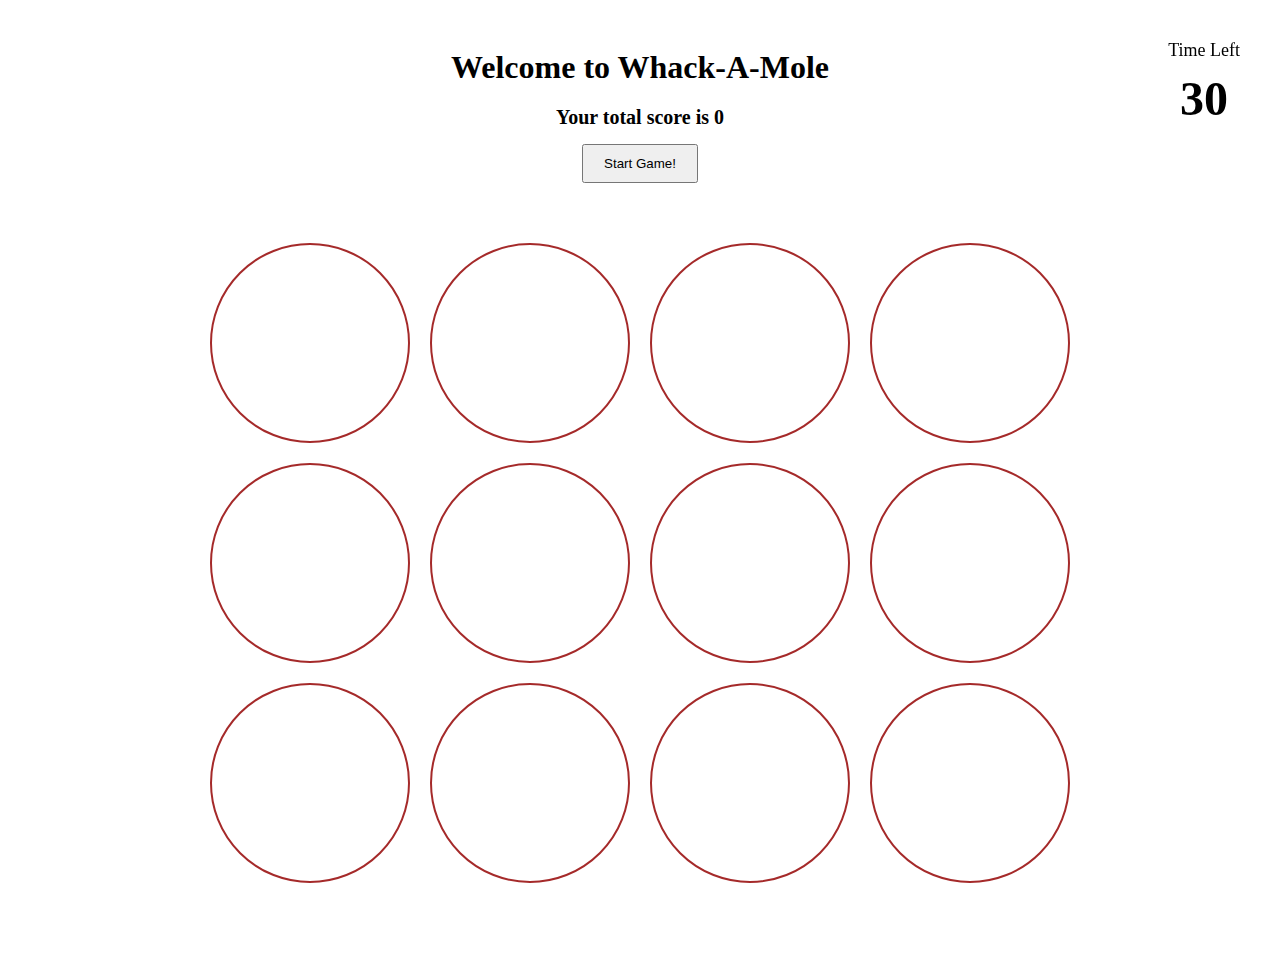
<file: WhackAMole/index.html>
<!DOCTYPE html>
<html lang="en">
<head>
    <meta charset="UTF-8">
    <meta name="viewport" content="width=device-width, initial-scale=1.0">
    <title>Whack A Mole</title>
    <link rel="stylesheet" href="style.css">
</head>
<body>
    <header>
        <h1>Welcome to Whack-A-Mole</h1>
        <p class="score">Your total score is 0</p>
        <button id="start-btn" class="start-btn">Start Game!</button>
    </header>
    <div class="game-board" id="game-board">
    </div>
    <div class="timer" id="timer">
        <span class="timer-label">Time Left</span>
        <span class="timer-value" id="timer-value">30</span>
    </div>
    <script src="game.js"></script>
</body>
</html>
</file>
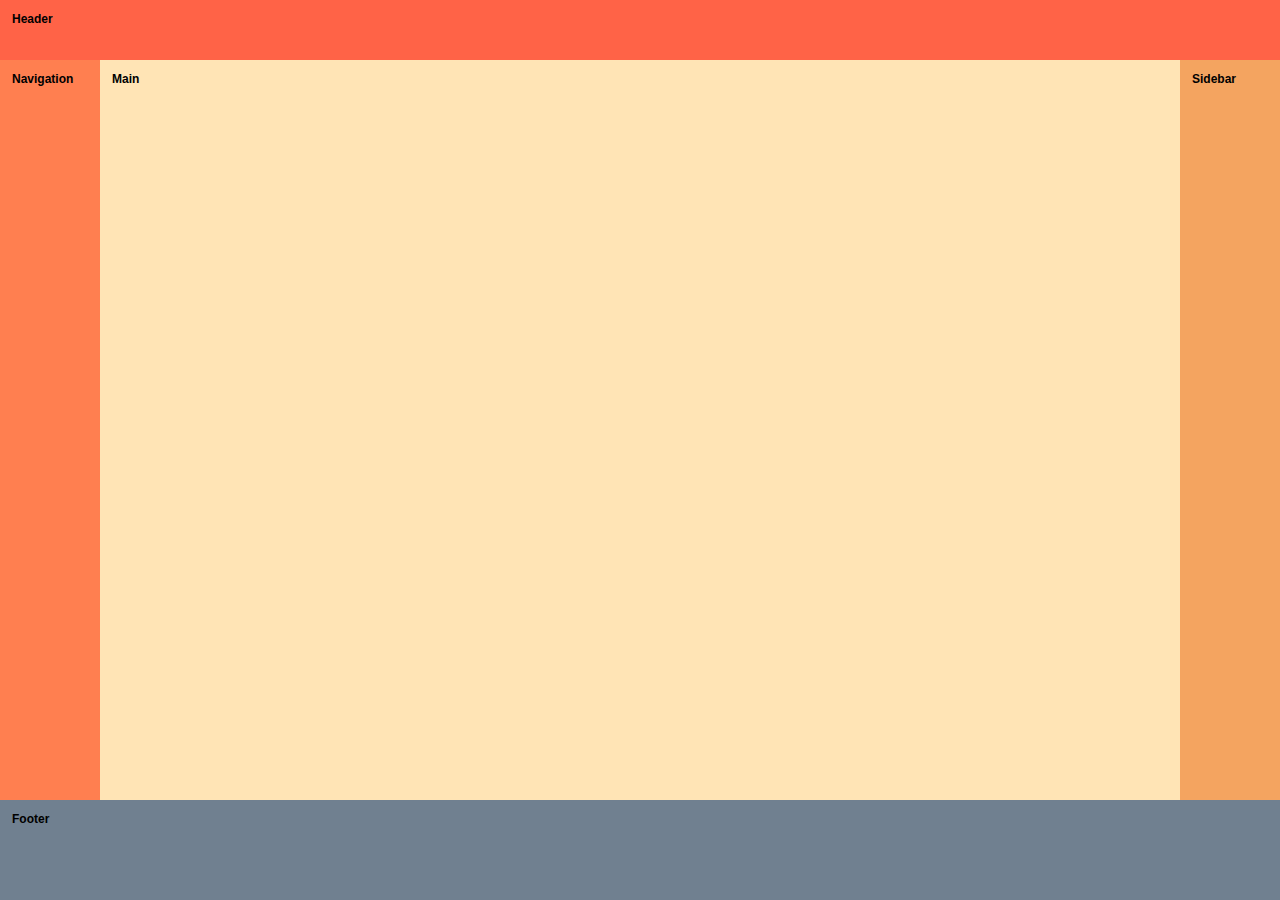
<file: CSS_Assignment/HW1_Holy_Grail/index.html>
<!DOCTYPE html>
<html>
  <head>
    <meta charset="UTF-8" />
    <meta
      name="viewport"
      content="width=device-width, initial-scale=1.0" />
    <link rel="stylesheet" href="./style.css"></link>
  </head>
  <body>
    <header>Header</header>
    <div>
      <nav>Navigation</nav>
      <main>Main</main>
      <aside>Sidebar</aside>
    </div>
    <footer>Footer</footer>
  </body>
</html>
</file>
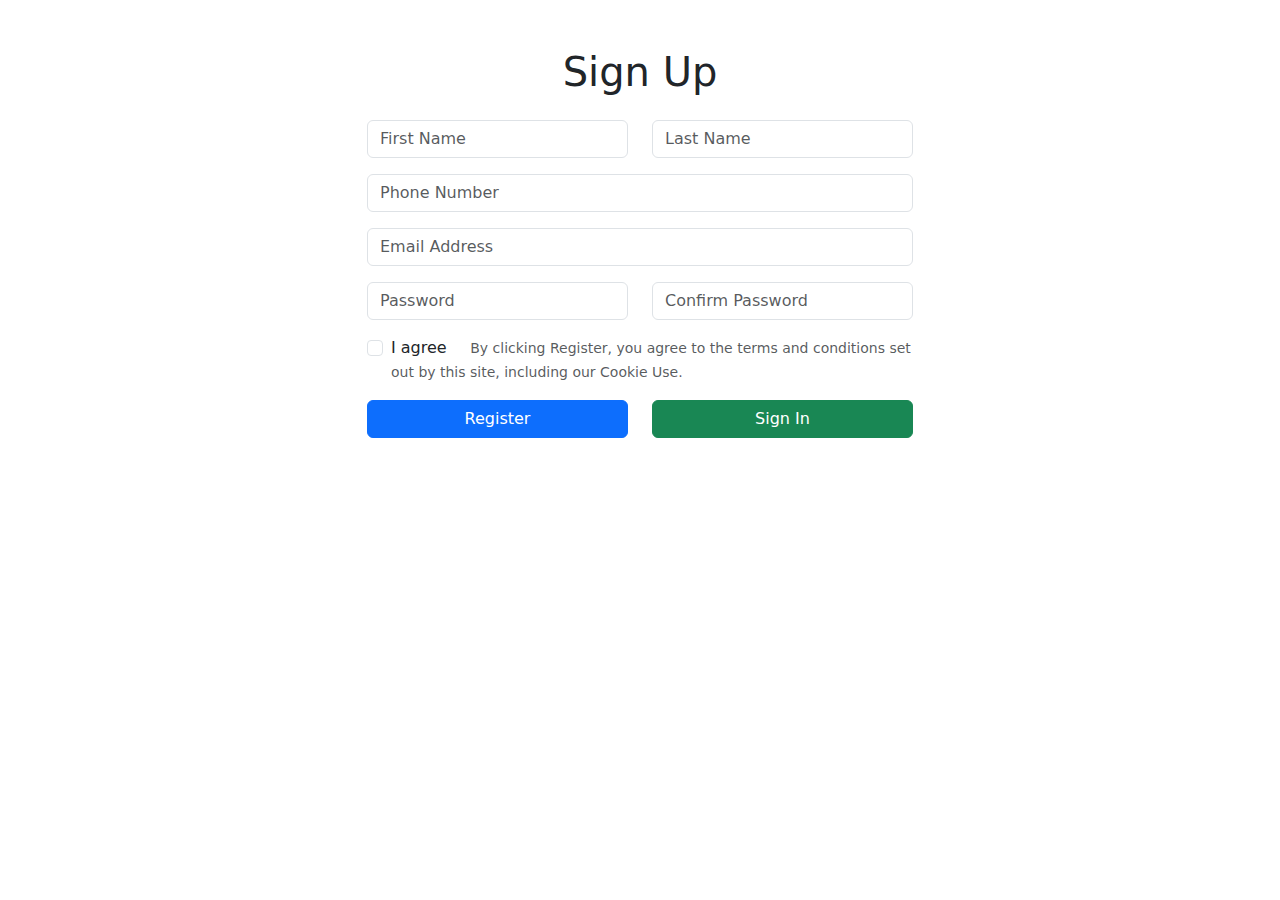
<file: HW1/signuppage.html>
<!DOCTYPE html>
<html lang="en">
<head>
    <meta charset="UTF-8">
    <meta name="viewport" content="width=device-width, initial-scale=1.0">
    <title>Sign Up</title>
    <link href="https://cdn.jsdelivr.net/npm/bootstrap@5.3.0/dist/css/bootstrap.min.css" rel="stylesheet">
</head>
<body>
    <div class="container mt-5">
        <div class="row justify-content-center">
            <div class="col-md-6">
                <h1 class="text-center mb-4">Sign Up</h1>
                <form action="/signup" method="post">
                    <div class="row mb-3">
                        <div class="col-md-6">
                            <input type="text" id="firstname" name="firstname" placeholder="First Name" class="form-control" required>
                        </div>
                        <div class="col-md-6">
                            <input type="text" id="lastname" name="lastname" placeholder="Last Name" class="form-control" required>
                        </div>
                    </div>
                    <div class="mb-3">
                        <input type="tel" id="phone" name="phone" placeholder="Phone Number" class="form-control" required>
                    </div>
                    <div class="mb-3">
                        <input type="email" id="email" name="email" placeholder="Email Address" class="form-control" required>
                    </div>
                    <div class="row mb-3">
                        <div class="col-md-6">
                            <input type="password" id="password" name="password" placeholder="Password" class="form-control" required>
                        </div>
                        <div class="col-md-6">
                            <input type="password" id="confirm_password" name="confirm_password" placeholder="Confirm Password" class="form-control" required>
                        </div>
                    </div>
                    <div class="form-check mb-3">
                        <input type="checkbox" id="agree" name="agree" class="form-check-input" required>
                        <label class="form-check-label" for="agree">
                            I agree
                            <span class="small text-muted"> &emsp; By clicking Register, you agree to the terms and conditions set out by this site, including our Cookie Use.</span>
                        </label>
                    </div>
                    <div class="row mb-3">
                        <div class="col-md-6">
                            <button type="submit" class="btn btn-primary w-100">Register</button>
                        </div>
                        <div class="col-md-6">
                            <button type="button" class="btn btn-success w-100">Sign In</button>
                        </div>
                    </div>
                </form>
            </div>
        </div>
    </div>

    <script src="https://cdn.jsdelivr.net/npm/bootstrap@5.3.0/dist/js/bootstrap.bundle.min.js"></script>
</body>
</html>
</file>
<file: WhackAMole/style.css>
* {
  box-sizing: border-box;
}

body {
  padding: 20px;
}

header {
  text-align: center;
  margin-bottom: 30px;
}

header h1 {
  margin-bottom: 15px;
}

header p {
  margin-bottom: 15px;
}

.score {
  font-size: 20px;
  font-weight: bold;
}

.start-btn {
  padding: 10px 20px;
}

.game-board {
  max-width: 900px;
  margin: 0 auto 30px;
  padding: 30px;
  display: grid;
  grid-template-columns: repeat(4, 200px);
  grid-template-rows: repeat(3, 200px);
  gap: 20px;
  justify-content: center;
}

.game-block {
  border: 2px brown solid;
  border-radius: 50%;
  cursor: pointer;
  display: flex;
  justify-content: center;
  align-items: center;
  overflow: hidden;
}

.game-block img {
  visibility: hidden;
  width: 100%;
  height: 100%;
  object-fit: contain;
  padding: 10px;
}

.game-block img.visible {
  visibility: visible;
}

.timer {
  position: fixed;
  top: 20px;
  right: 20px;
  padding: 20px;
  text-align: center;
}

.timer-label {
  display: block;
  font-size: 18px;
  margin-bottom: 10px;
}

.timer-value {
  display: block;
  font-size: 48px;
  font-weight: bold;
}
</file>
<file: CSS_Assignment/HW1_Holy_Grail/style.css>
body {
  font-family: sans-serif;
  font-size: 12px;
  font-weight: bold;
  margin: 0;
  display: flex;
  min-height: 100vh;
  flex-direction: column;
}

* {
  box-sizing: border-box;
}

header,
nav,
main,
aside,
footer {
  padding: 12px;
}

header {
  background-color: tomato;
  width: 100%;
  height: 60px;
}

div {
  display: flex;
  flex: 1;
}

nav {
  background-color: coral;
  flex: 0 0 100px;
}

main {
  background-color: moccasin;
  flex: 1;
}

aside {
  background-color: sandybrown;
  flex: 0 0 100px;
}

footer {
  background-color: slategray;
  width: 100%;
  height: 100px;
}
</file>
